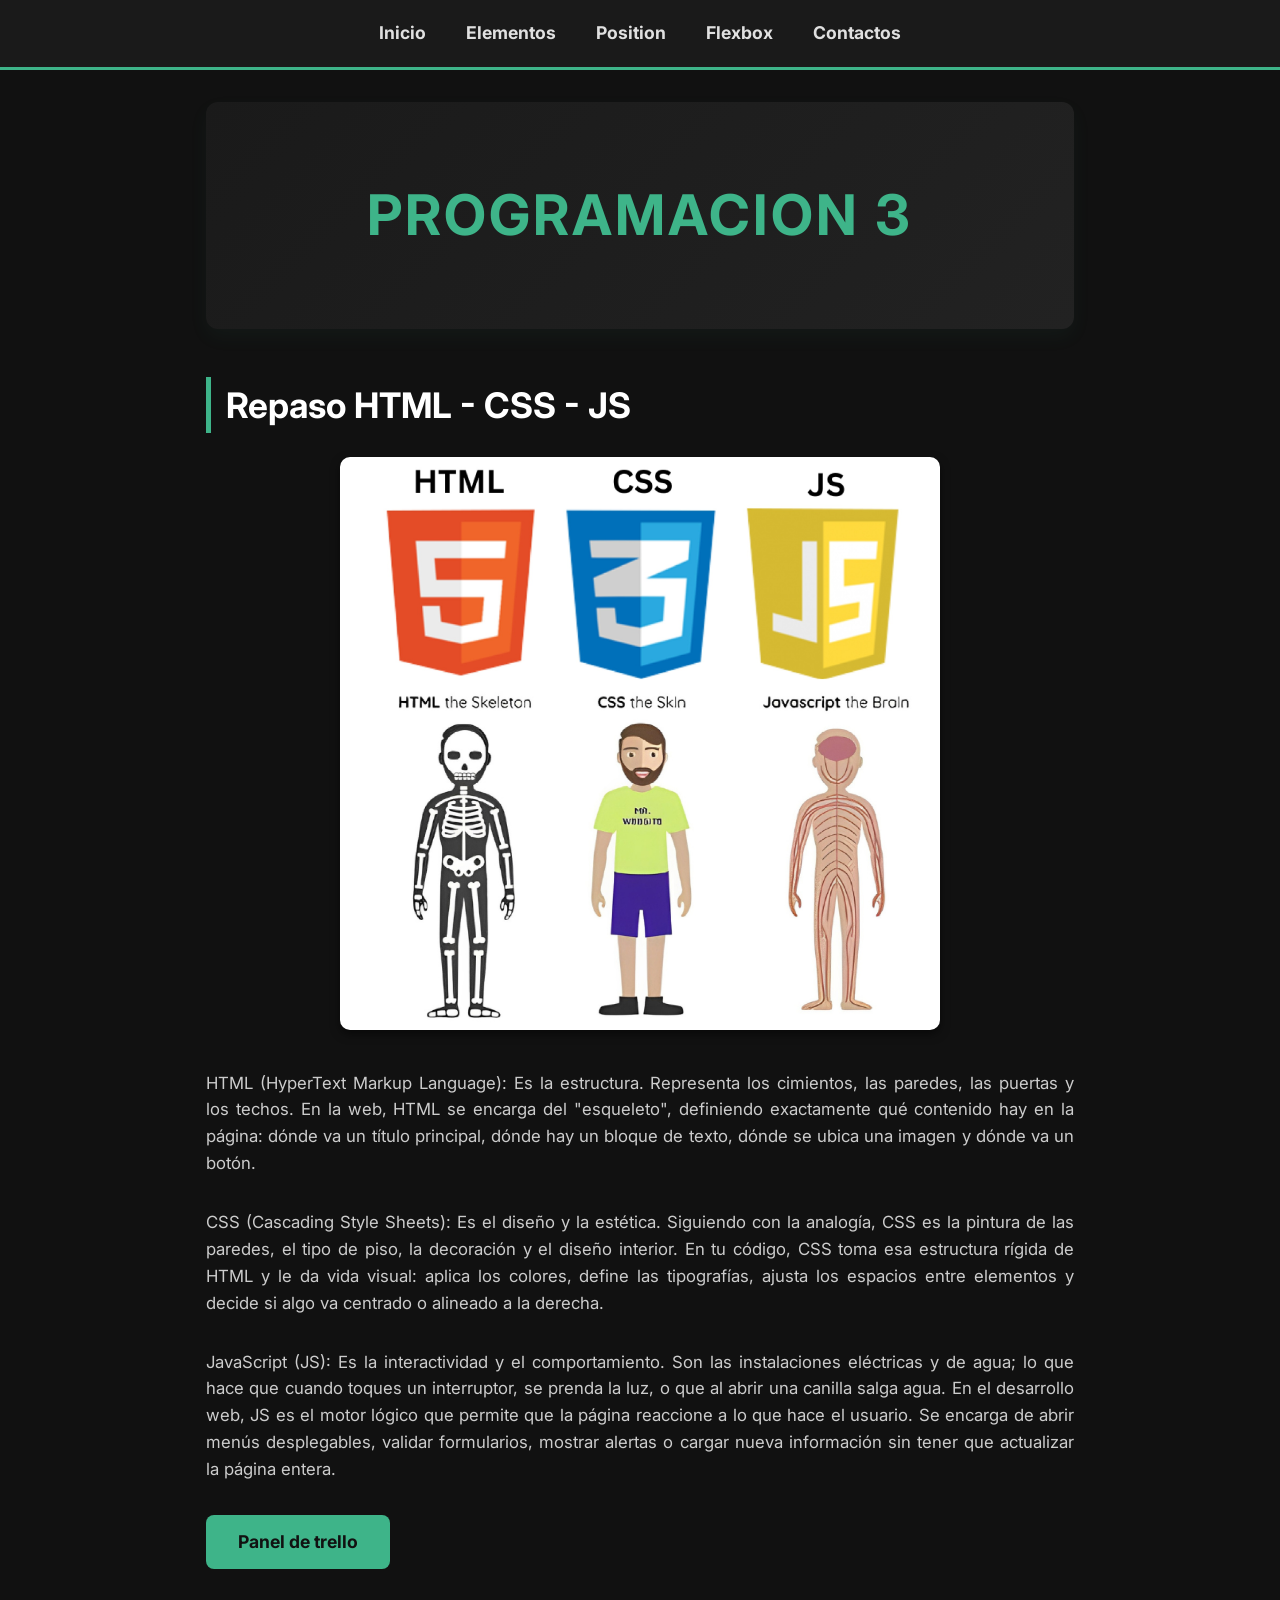
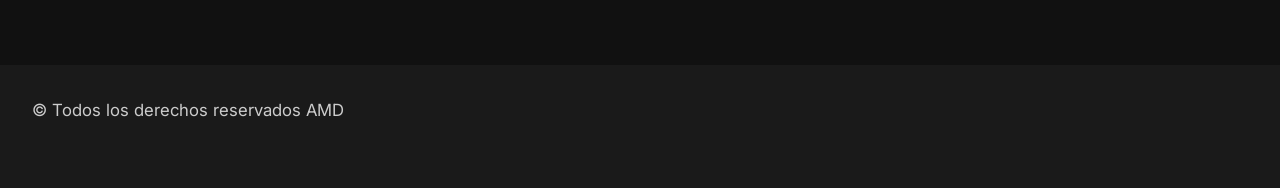
<file: clase-07-04/Codigo/index.html>
<!DOCTYPE html>
<html lang="es">
  <head>
   
    <meta charset="UTF-8" />
    <meta http-equiv="X-UA-Compatible" content="IE=edge" />
    <meta name="viewport" content="width=device-width, initial-scale=1.0" />
    <meta name="description" content="Practica de html y css" />
    <meta name="keywords" content="etiquetas, atributos, csss, html" />
    <meta name="author" content="Emilse Arias" />
    <link rel="stylesheet" href="./css/style.css" />
    <title>Primer web</title>
  </head>
  <body>
    <header>
      <nav>
        <a href="index.html">Inicio</a>
        <a href="./pages/elementos.html">Elementos</a>
        <a href="./pages/position.html">Position</a>
        <a href="./pages/flexbox.html">Flexbox</a>
        <a href="./pages/contactos.html">Contactos</a>
      </nav>
    </header>
    <main>
      <section class="banner">
        <h1>
          Programacion 3 <br />

        </h1>
      </section>
      <section class="contenedor">
        <h2 >Repaso HTML - CSS - JS</h2>
        <div id="centrarImagen">
          <img src="./img/logo.png" alt="Logo html y css"/>
        </div>
        <p>
          HTML (HyperText Markup Language): Es la estructura. Representa los cimientos, las paredes, las puertas y los techos. En la web, HTML se encarga del "esqueleto", definiendo exactamente qué contenido hay en la página: dónde va un título principal, dónde hay un bloque de texto, dónde se ubica una imagen y dónde va un botón.
        </p>
        <p>
            CSS (Cascading Style Sheets): Es el diseño y la estética. Siguiendo con la analogía, CSS es la pintura de las paredes, el tipo de piso, la decoración y el diseño interior. En tu código, CSS toma esa estructura rígida de HTML y le da vida visual: aplica los colores, define las tipografías, ajusta los espacios entre elementos y decide si algo va centrado o alineado a la derecha.
        </p>
        <p>
          JavaScript (JS): Es la interactividad y el comportamiento. Son las instalaciones eléctricas y de agua; lo que hace que cuando toques un interruptor, se prenda la luz, o que al abrir una canilla salga agua. En el desarrollo web, JS es el motor lógico que permite que la página reaccione a lo que hace el usuario. Se encarga de abrir menús desplegables, validar formularios, mostrar alertas o cargar nueva información sin tener que actualizar la página entera.
        </p>
        <a href="https://trello.com/c/Yc4tVRC1/5-agenda-22-11"
          >Panel de trello</a
        >
      </section>
    </main>
    <footer>
      <p>&copy; Todos los derechos reservados AMD</p>
    </footer>
  </body>
</html>
</file>
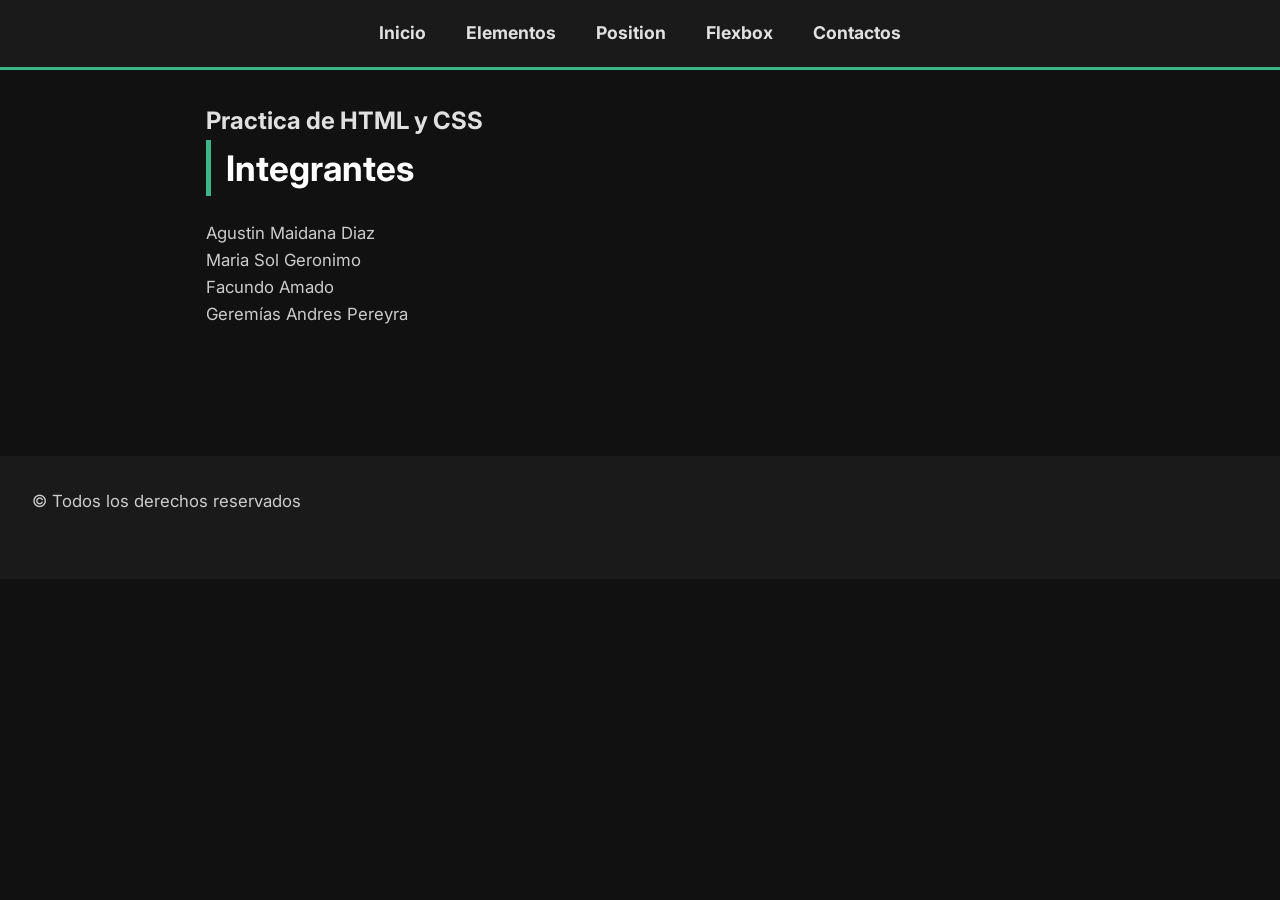
<file: clase-07-04/Codigo/pages/contactos.html>
<!DOCTYPE html>
<html lang="es">
  <head>
    <meta charset="UTF-8" />
    <meta http-equiv="X-UA-Compatible" content="IE=edge" />
    <meta name="viewport" content="width=device-width, initial-scale=1.0" />
    <meta name="description" content="Practica de html y css" />
    <meta name="keywords" content="etiquetas, atributos, csss, html" />
    <meta name="author" content="Emilse Arias" />
    <link rel="stylesheet" href="../css/style.css" />
    <title>Primer web</title>
  </head>
  <body>
    <header>
      <nav>
        <a href="../index.html">Inicio</a>
        <a href="elementos.html">Elementos</a>
        <a href="position.html">Position</a>
        <a href="flexbox.html">Flexbox</a>
        <a href="contactos.html">Contactos</a>
      </nav>
    </header>
    <main>
        <section >
          <h1>Practica de HTML y CSS</h1>
         
        </section>
        <section class="contenedor">
         <h2>Integrantes</h2>
         <p>
            Agustin Maidana Diaz <br>
            Maria Sol Geronimo <br>
            Facundo Amado <br>
            Geremías Andres Pereyra <br>
                   </p>       
      </section>
      </main>
    <footer>
        <p>&copy; Todos los derechos reservados</p>
    </footer>
  </body>
</html>
</file>
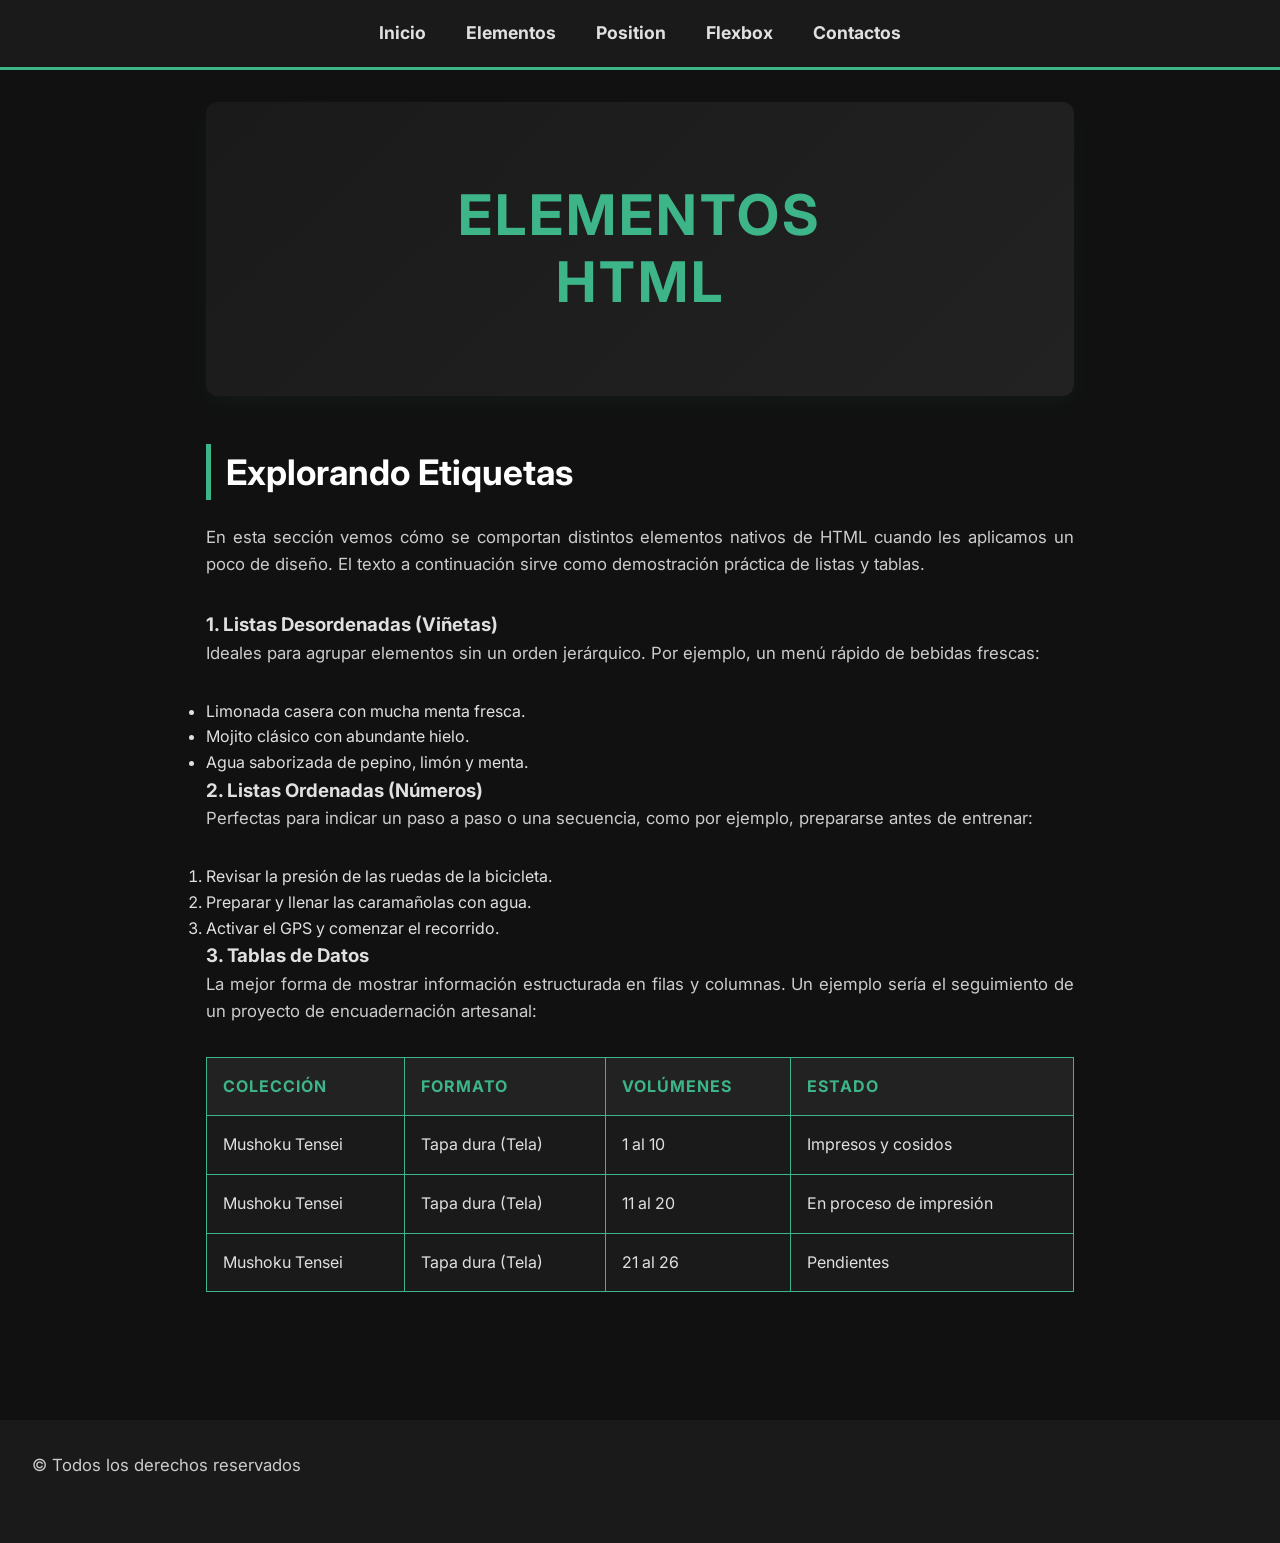
<file: clase-07-04/Codigo/pages/elementos.html>
<!DOCTYPE html>
<html lang="es">
  <head>
    <meta charset="UTF-8" />
    <meta name="viewport" content="width=device-width, initial-scale=1.0" />
    <title>Elementos - Práctica HTML</title>
    <link rel="stylesheet" href="../css/style.css" />
  </head>
  <body>
    <header>
      <nav>
        <a href="../index.html">Inicio</a>
        <a href="elementos.html">Elementos</a>
        <a href="position.html">Position</a>
        <a href="flexbox.html">Flexbox</a>
        <a href="contactos.html">Contactos</a>
      </nav>
    </header>

    <main>
      <section class="banner">
        <h1>Elementos<br />HTML</h1>
      </section>

      <section class="contenedor">
        <h2>Explorando Etiquetas</h2>
        <p>
          En esta sección vemos cómo se comportan distintos elementos nativos de HTML cuando les aplicamos un poco de diseño. El texto a continuación sirve como demostración práctica de listas y tablas.
        </p>

        <h3>1. Listas Desordenadas (Viñetas)</h3>
        <p>Ideales para agrupar elementos sin un orden jerárquico. Por ejemplo, un menú rápido de bebidas frescas:</p>
        <ul class="lista-personalizada">
          <li>Limonada casera con mucha menta fresca.</li>
          <li>Mojito clásico con abundante hielo.</li>
          <li>Agua saborizada de pepino, limón y menta.</li>
        </ul>

        <h3>2. Listas Ordenadas (Números)</h3>
        <p>Perfectas para indicar un paso a paso o una secuencia, como por ejemplo, prepararse antes de entrenar:</p>
        <ol class="lista-numerada">
          <li>Revisar la presión de las ruedas de la bicicleta.</li>
          <li>Preparar y llenar las caramañolas con agua.</li>
          <li>Activar el GPS y comenzar el recorrido.</li>
        </ol>

        <h3>3. Tablas de Datos</h3>
        <p>La mejor forma de mostrar información estructurada en filas y columnas. Un ejemplo sería el seguimiento de un proyecto de encuadernación artesanal:</p>
        
        <table class="tabla-estilizada">
          <thead>
            <tr>
              <th>Colección</th>
              <th>Formato</th>
              <th>Volúmenes</th>
              <th>Estado</th>
            </tr>
          </thead>
          <tbody>
            <tr>
              <td>Mushoku Tensei</td>
              <td>Tapa dura (Tela)</td>
              <td>1 al 10</td>
              <td>Impresos y cosidos</td>
            </tr>
            <tr>
              <td>Mushoku Tensei</td>
              <td>Tapa dura (Tela)</td>
              <td>11 al 20</td>
              <td>En proceso de impresión</td>
            </tr>
            <tr>
              <td>Mushoku Tensei</td>
              <td>Tapa dura (Tela)</td>
              <td>21 al 26</td>
              <td>Pendientes</td>
            </tr>
          </tbody>
        </table>
      </section>
    </main>

    <footer>
      <p>&copy; Todos los derechos reservados</p>
    </footer>
  </body>
</html>
</file>
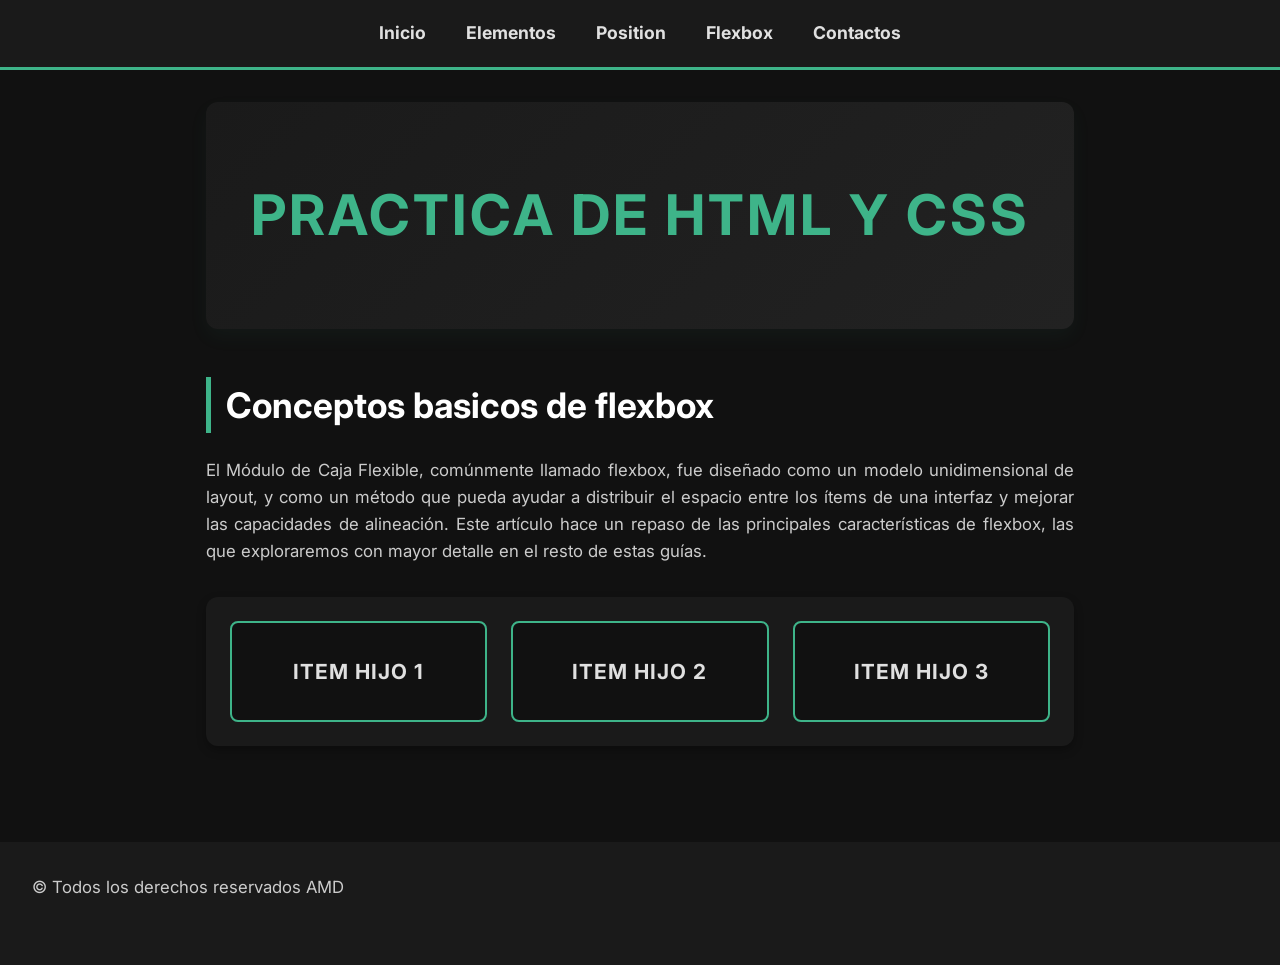
<file: clase-07-04/Codigo/pages/flexbox.html>
<!DOCTYPE html>
<html lang="es">
  <head>
    <meta charset="UTF-8" />
    <meta http-equiv="X-UA-Compatible" content="IE=edge" />
    <meta name="viewport" content="width=device-width, initial-scale=1.0" />
    <title>Flexbox - Práctica</title>
    <link rel="stylesheet" href="../css/style.css" />
  </head>
  <body>
    <header>
      <nav>
        <a href="../index.html">Inicio</a>
        <a href="elementos.html">Elementos</a>
        <a href="position.html">Position</a>
        <a href="flexbox.html">Flexbox</a>
        <a href="contactos.html">Contactos</a>
      </nav>
    </header>
    
    <main>
      <section class="banner">
        <h1>Practica de HTML y CSS</h1>
      </section>

      <section class="contenedor">
        <h2>Conceptos basicos de flexbox</h2>
        <p>
          El Módulo de Caja Flexible, comúnmente llamado flexbox, fue diseñado
          como un modelo unidimensional de layout, y como un método que pueda
          ayudar a distribuir el espacio entre los ítems de una interfaz y
          mejorar las capacidades de alineación. Este artículo hace un repaso de
          las principales características de flexbox, las que exploraremos con
          mayor detalle en el resto de estas guías.
        </p>

        <article class="contenedor-flex">
          <aside><h3>item hijo 1</h3></aside>
          <aside><h3>item hijo 2</h3></aside>
          <aside><h3>item hijo 3</h3></aside>
        </article>
      </section>
    </main>
    
    <footer>
      <p>&copy; Todos los derechos reservados AMD</p>
    </footer>
  </body>
</html>
</file>
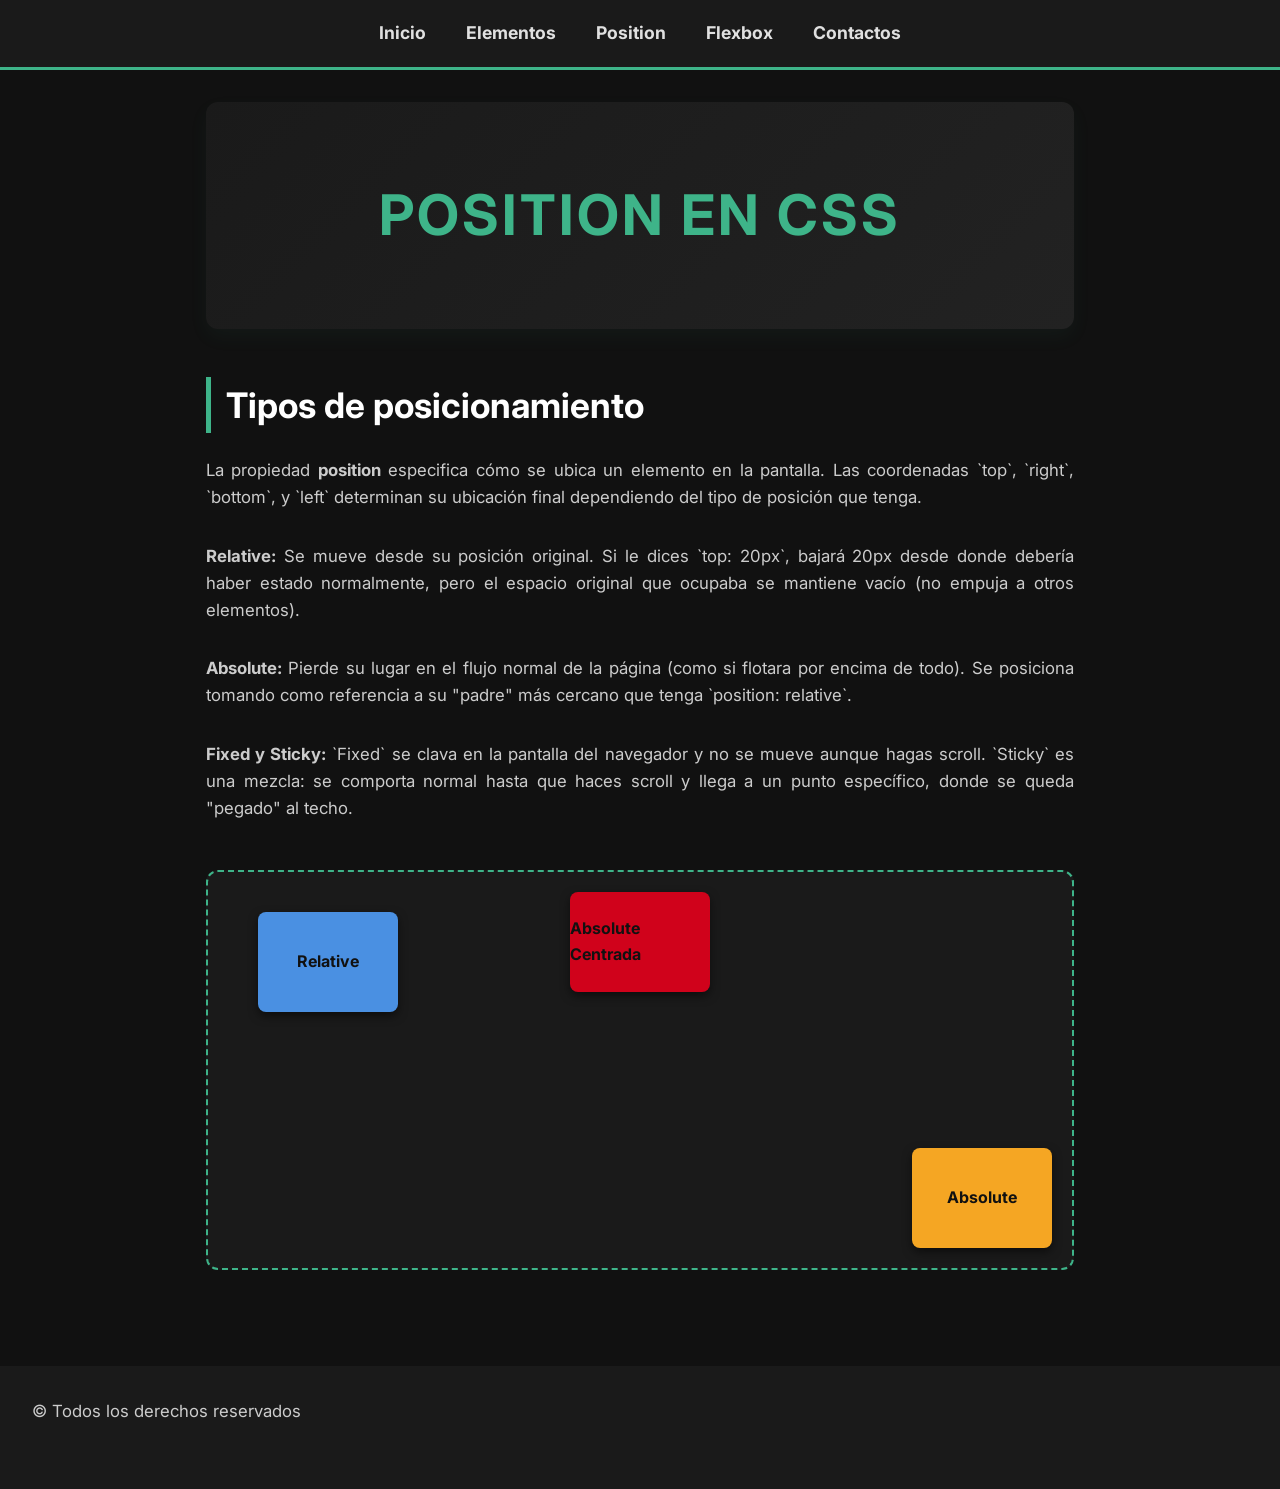
<file: clase-07-04/Codigo/pages/position.html>
<!DOCTYPE html>
<html lang="es">
  <head>
    <meta charset="UTF-8" />
    <meta http-equiv="X-UA-Compatible" content="IE=edge" />
    <meta name="viewport" content="width=device-width, initial-scale=1.0" />
    <meta name="description" content="Practica de html y css" />
    <meta name="keywords" content="etiquetas, atributos, csss, html" />
    <meta name="author" content="Emilse Arias" />
    <link rel="stylesheet" href="../css/style.css" />
    <title>Primer web</title>
  </head>
  <body>
    <header>
      <nav>
        <a href="../index.html">Inicio</a>
        <a href="elementos.html">Elementos</a>
        <a href="position.html">Position</a>
        <a href="flexbox.html">Flexbox</a>
        <a href="contactos.html">Contactos</a>
      </nav>
    </header>
      <main>
      <section class="banner">
        <h1>Position en CSS</h1>
      </section>

      <section class="contenedor">
        <h2>Tipos de posicionamiento</h2>
        <p>
          La propiedad <strong>position</strong> especifica cómo se ubica un elemento en la pantalla. Las coordenadas `top`, `right`, `bottom`, y `left` determinan su ubicación final dependiendo del tipo de posición que tenga.
        </p>

        <p>
          <strong>Relative:</strong> Se mueve desde su posición original. Si le dices `top: 20px`, bajará 20px desde donde debería haber estado normalmente, pero el espacio original que ocupaba se mantiene vacío (no empuja a otros elementos).
        </p>
        <p>
          <strong>Absolute:</strong> Pierde su lugar en el flujo normal de la página (como si flotara por encima de todo). Se posiciona tomando como referencia a su "padre" más cercano que tenga `position: relative`.
        </p>
        <p>
          <strong>Fixed y Sticky:</strong> `Fixed` se clava en la pantalla del navegador y no se mueve aunque hagas scroll. `Sticky` es una mezcla: se comporta normal hasta que haces scroll y llega a un punto específico, donde se queda "pegado" al techo.
        </p>

        <article class="contenedorPrincipal">
            <div class="caja" id="cajaAzul">Relative</div>
            <div class="caja" id="cajaAmarilla">Absolute</div>
            <div class="caja" id="cajaRoja">Absolute Centrada</div>
        </article>
      </section>
    </main>
    <footer>
      <p>&copy; Todos los derechos reservados</p>
    </footer>
  </body>
</html>
</file>
<file: clase-07-04/Codigo/css/style.css>
@import url('https://fonts.googleapis.com/css2?family=Inter:wght@300;400;700&display=swap');

/* =========================================
   1. VARIABLES GLOBALES
   ========================================= */
:root {
  --bg-color: #111111;       
  --nav-bg: #1a1a1a;         
  --text-color: #e0e0e0;  
  --accent-color: #3EB489;   
}

/* =========================================
   2. RESETEO Y ESTILOS BASE
   ========================================= */
* {
  margin: 0;
  padding: 0;
  box-sizing: border-box;
}

body {
  font-family: 'Inter', sans-serif;
  background-color: var(--bg-color);
  color: var(--text-color);
  line-height: 1.6;
}

p {
  margin-bottom: 2rem;
  text-align: justify;
  font-size: 1.05rem;
  color: #cccccc;
}

/* =========================================
   3. NAVEGACIÓN Y ENCABEZADO
   ========================================= */
header {
  background-color: var(--nav-bg);
  padding: 1.2rem 0;
  border-bottom: 3px solid var(--accent-color);
  position: sticky;
  top: 0; 
  z-index: 100; /* Asegura que el menú quede por encima del resto del contenido al hacer scroll */
}

nav {
  display: flex;
  justify-content: center;
  gap: 2.5rem;
}

nav a {
  color: var(--text-color);
  text-decoration: none;
  font-weight: 700;
  font-size: 1.1rem;
  transition: color 0.3s ease;
}

nav a:hover {
  color: var(--accent-color);
}

/* =========================================
   4. ESTRUCTURA PRINCIPAL Y FOOTER
   ========================================= */
main {
  max-width: 900px;
  margin: 0 auto;
  padding: 2rem 1rem;
}

footer {
  text-align: center;
  padding: 2rem;
  background-color: var(--nav-bg);
  margin-top: 4rem;
  font-size: 0.9rem;
  color: #888;
}

/* =========================================
   5. SECCIONES GENERALES Y BOTONES
   ========================================= */
.banner {
  text-align: center;
  padding: 5rem 0;
  margin-bottom: 3rem;
  background: linear-gradient(135deg, #1a1a1a 0%, #222222 100%);
  border-radius: 12px;
  box-shadow: 0 8px 20px rgba(62, 180, 137, 0.05); 
}

.banner h1 {
  font-size: 3.5rem;
  color: var(--accent-color);
  text-transform: uppercase;
  letter-spacing: 3px;
  line-height: 1.2;
}

.contenedor h2 {
  font-size: 2.2rem;
  margin-bottom: 1.5rem;
  border-left: 5px solid var(--accent-color);
  padding-left: 15px;
  color: #ffffff;
}

.contenedor a {
  display: inline-block;
  background-color: var(--accent-color);
  color: #111111;
  padding: 0.8rem 2rem;
  text-decoration: none;
  border-radius: 8px;
  font-weight: bold;
  font-size: 1.1rem;
  transition: transform 0.2s ease, background-color 0.2s ease;
}

.contenedor a:hover {
  background-color: #2c8564;
  transform: translateY(-3px); 
}


#centrarImagen {
  text-align: center;
  margin-bottom: 2rem;
}

#centrarImagen img {
  width: 600px; 
  max-width: 100%; 
  height: auto;
  border-radius: 10px;
  box-shadow: 0 4px 10px rgba(0,0,0,0.5);
}


.contenedor-flex {
  display: flex;
  flex-direction: row; 
  justify-content: space-between; 
  align-items: center;
  gap: 1.5rem;
  margin-top: 2rem;
  padding: 1.5rem;
  background-color: #1a1a1a;
  border-radius: 12px;
  box-shadow: 0 4px 10px rgba(0,0,0,0.3);
}

.contenedor-flex aside {
  background-color: var(--bg-color);
  border: 2px solid var(--accent-color);
  border-radius: 8px;
  padding: 2rem;
  flex: 1;
  text-align: center;
  transition: transform 0.3s ease, box-shadow 0.3s ease;
}

.contenedor-flex aside:hover {
  transform: translateY(-5px);
  box-shadow: 0 6px 15px rgba(62, 180, 137, 0.15);
}

.contenedor-flex h3 {
  color: var(--text-color);
  font-size: 1.3rem;
  text-transform: uppercase;
  letter-spacing: 1px;
}

.tabla-estilizada {
  width: 100%;
  border-collapse: collapse; 
  margin: 2rem 0;
  background-color: var(--nav-bg);
}

.tabla-estilizada th,
.tabla-estilizada td {
  border: 1px solid var(--accent-color); 
  padding: 1rem;
  text-align: left;
  color: var(--text-color);
}


.tabla-estilizada th {
  background-color: #222222; 
  color: var(--accent-color);
  text-transform: uppercase;
  letter-spacing: 1px;
}

.tabla-estilizada tbody tr:hover {
  background-color: #2a2a2a;
}

.contenedorPrincipal {
  background-color: var(--nav-bg);
  border: 2px dashed var(--accent-color);
  border-radius: 12px;
  height: 400px;
  padding: 20px;
  margin-top: 3rem;
  position: relative; 
}

.caja {
  width: 140px;
  height: 100px;
  border-radius: 8px;
  color: #111;
  font-weight: bold;
  display: flex;
  justify-content: center;
  align-items: center;
  box-shadow: 0 4px 10px rgba(0,0,0,0.5);
}

#cajaAzul {
  background-color: #4a90e2; 
  position: relative;
  top: 20px;
  left: 30px;
  z-index: 2; 
}

#cajaAmarilla {
  background-color: #f5a623; 
  position: absolute;
  bottom: 20px;
  right: 20px;
}

#cajaRoja {
  background-color: #d0021b; 
  position: absolute;
  top: 20px; 
  left: 50%;
  transform: translateX(-50%); 
}
</file>
